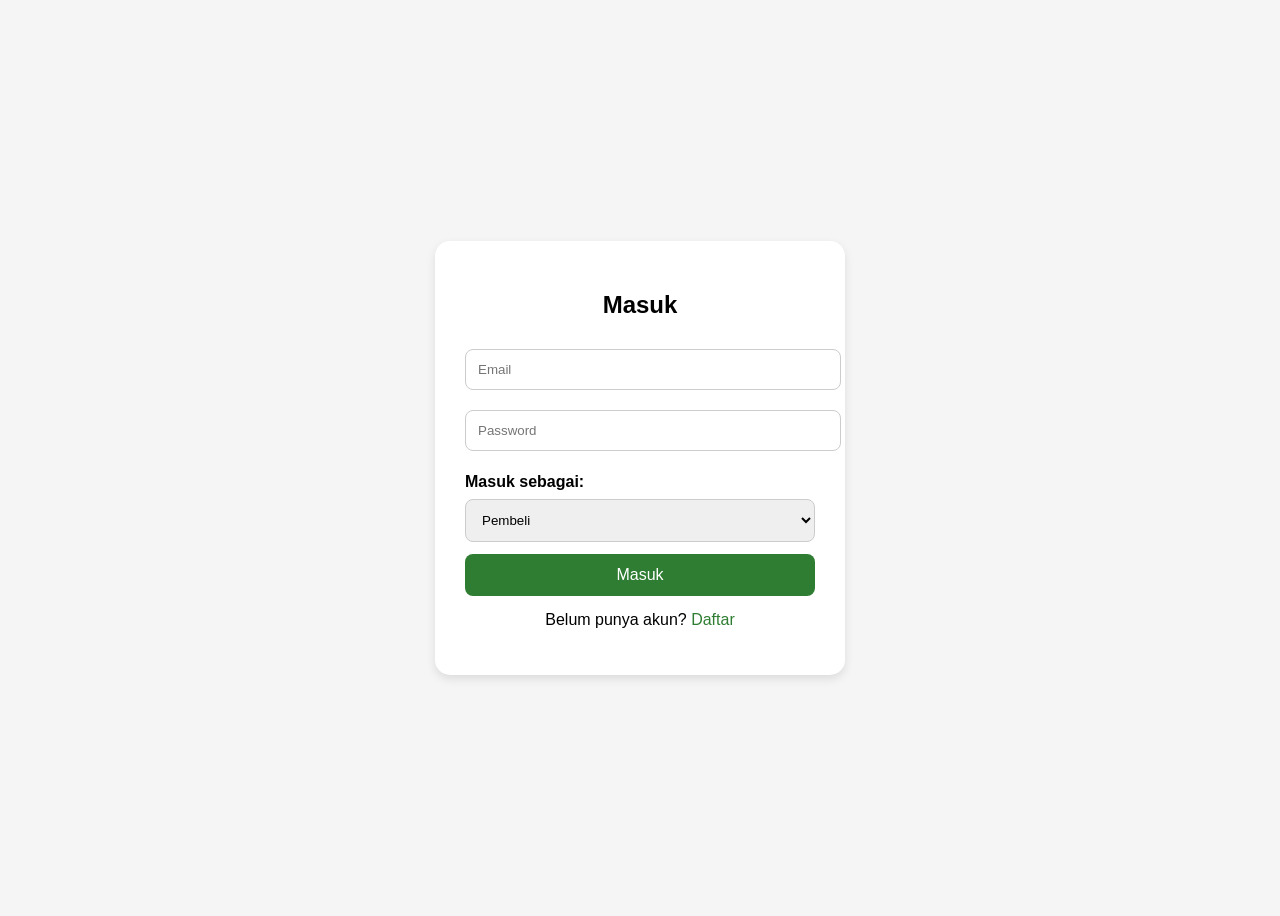
<file: login.html>
<!DOCTYPE html>
<html lang="id">
<head>
  <meta charset="UTF-8">
  <meta name="viewport" content="width=device-width, initial-scale=1.0">
  <title>Masuk - BERSENJA</title>

  <style>
    body{
      font-family: Arial, sans-serif;
      background:#f5f5f5;
      display:flex;
      justify-content:center;
      align-items:center;
      height:100vh;
    }

    .container{
      background:white;
      padding:30px;
      width:350px;
      border-radius:15px;
      box-shadow:0 4px 10px rgba(0,0,0,0.1);
    }

    h2{
      text-align:center;
      margin-bottom:20px;
    }

    input{
      width:100%;
      padding:12px;
      margin:10px 0;
      border:1px solid #ccc;
      border-radius:8px;
    }

    button{
      width:100%;
      padding:12px;
      border:none;
      border-radius:8px;
      background:#2e7d32;
      color:white;
      font-size:16px;
      cursor:pointer;
    }

    button:hover{
      opacity:0.9;
    }

    p{
      text-align:center;
      margin-top:15px;
    }

    a{
      color:#2e7d32;
      text-decoration:none;
    }
  </style>
</head>
<body>

  <div class="container">
    <h2>Masuk</h2>

    <input id="loginEmail" type="email" placeholder="Email" />
    <input type="password" placeholder="Password" />

    <div style="margin:12px 0;">
      <label style="font-weight:700;">Masuk sebagai:</label>
      <select id="loginRole" style="width:100%; padding:12px; border-radius:8px; border:1px solid #ccc; margin-top:8px;">
        <option value="pembeli">Pembeli</option>
        <option value="penjual">Penjual</option>
      </select>
    </div>

    <button class="btn-secondary" onclick="login()">Masuk</button>


    <p>Belum punya akun?
      <a href="register.html">Daftar</a>
    </p>
  </div>

  <script>
    function getUsers(){
      const raw = localStorage.getItem('bersenja_users');
      if(!raw) return [];
      try { return JSON.parse(raw) || []; } catch(e){ return []; }
    }
    function normalizeEmail(e){
      return String(e || '').trim().toLowerCase();
    }

    function isSellerSetupCompleteForEmail(email){
      const foto = localStorage.getItem('bersenja_foto_' + email);
      const umur = localStorage.getItem('bersenja_umur_' + email);
      if (foto && umur) return true;

      // fallback (data lama/global)
      const fotoGlobal = localStorage.getItem('bersenja_foto');
      const umurGlobal = localStorage.getItem('bersenja_umur');
      return !!(fotoGlobal && umurGlobal);
    }

    function countProductsForEmail(email){
      const raw = localStorage.getItem('bersenja_products');
      if(!raw) return 0;
      try {
        const list = JSON.parse(raw) || [];
        if(!Array.isArray(list)) return 0;
        return list.filter(p => (p && p.sellerEmail) === email).length;
      } catch(e){
        return 0;
      }
    }

    function login(){
      const role = document.getElementById('loginRole')?.value || 'pembeli';
      const emailInput = document.getElementById('loginEmail')?.value || '';
      const passwordInput = (document.querySelector('input[type="password"]')?.value || '').trim();

      const email = normalizeEmail(emailInput);
      if(!email || !email.includes('@')){
        alert('Email tidak valid.');
        return;
      }
      if(!passwordInput){
        alert('Password wajib diisi.');
        return;
      }

      const users = getUsers();
      const user = users.find(u => normalizeEmail(u.email) === email);
      if(!user){
        alert('Akun tidak ditemukan. Silakan daftar dulu.');
        return;
      }
      if(user.password !== passwordInput){
        alert('Password salah.');
        return;
      }

      // set session
      localStorage.setItem('bersenja_role', role);
      localStorage.setItem('bersenja_email', email);
      localStorage.setItem('bersenja_nama', (user.nama || email.split('@')[0] || 'Pengguna'));

      alert('Login berhasil!');

      if(role === 'penjual'){
        const complete = isSellerSetupCompleteForEmail(email);
        const productCount = countProductsForEmail(email);
        // jika profil belum lengkap -> start dari awal
        if(!complete){
          window.location.href = 'seller-setup.html';
          return;
        }
        // profil sudah lengkap, arahkan ke halaman penjual tetap (produk mungkin belum ada)
        window.location.href = 'seller.html';
        return;
      }

      window.location.href = 'marketplace.html';
    }

  </script>

</body>
</html>
</file>
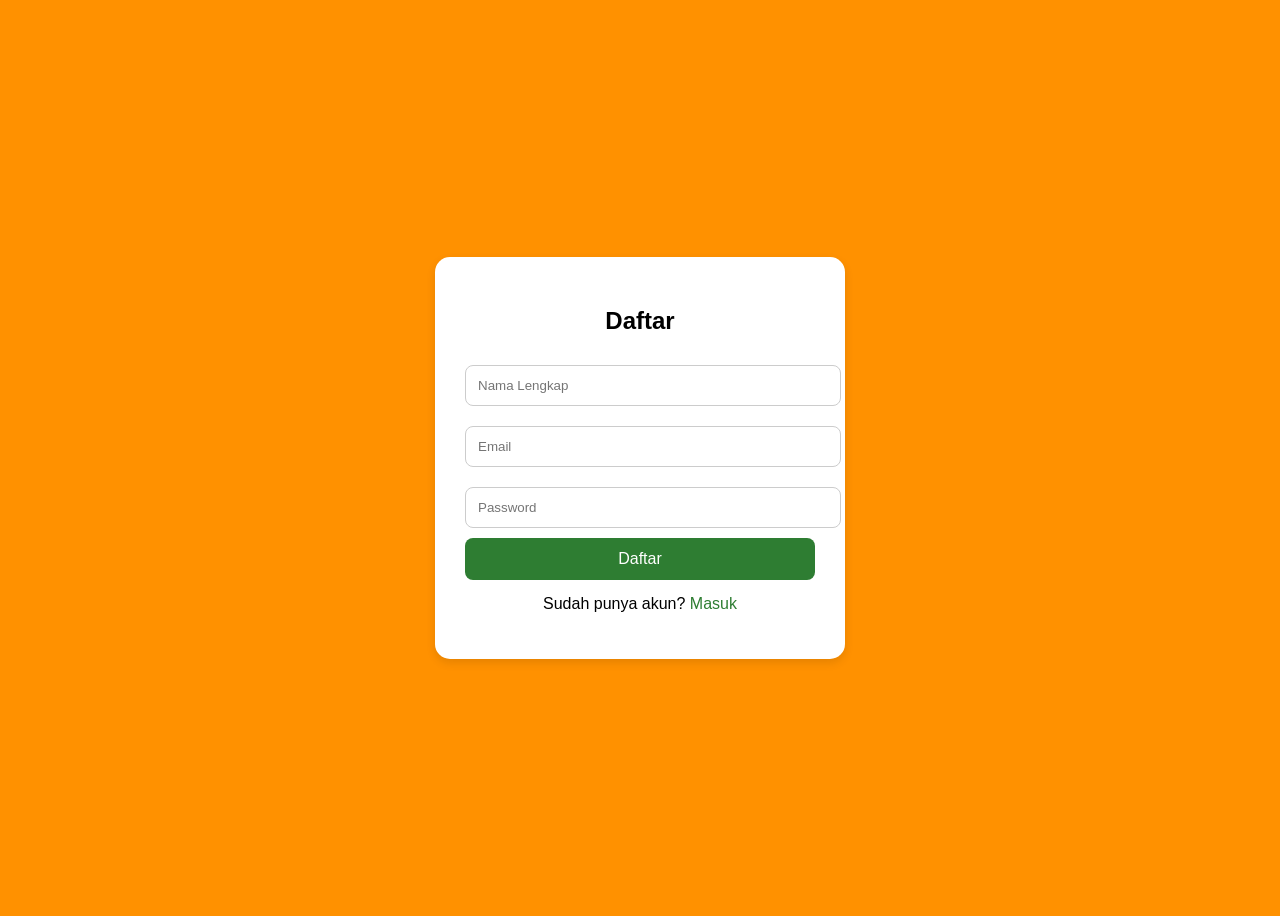
<file: register.html>
<!DOCTYPE html>
<html lang="id">
<head>
  <meta charset="UTF-8">
  <meta name="viewport" content="width=device-width, initial-scale=1.0">
  <title>Daftar - BERSENJA</title>

  <style>
    body{
      font-family: Arial, sans-serif;
      background:#ff9100;
      display:flex;
      justify-content:center;
      align-items:center;
      height:100vh;
    }

    .container{
      background:white;
      padding:30px;
      width:350px;
      border-radius:15px;
      box-shadow:0 4px 10px rgba(0,0,0,0.1);
    }

    h2{
      text-align:center;
      margin-bottom:20px;
    }

    input{
      width:100%;
      padding:12px;
      margin:10px 0;
      border:1px solid #ccc;
      border-radius:8px;
    }

    button{
      width:100%;
      padding:12px;
      border:none;
      border-radius:8px;
      background:#2e7d32;
      color:white;
      font-size:16px;
      cursor:pointer;
    }

    button:hover{
      opacity:0.9;
    }

    p{
      text-align:center;
      margin-top:15px;
    }

    a{
      color:#2e7d32;
      text-decoration:none;
    }
  </style>
</head>
<body>

  <div class="container">
    <h2>Daftar</h2>

    <input type="text" placeholder="Nama Lengkap">
    <input type="email" placeholder="Email">
    <input type="password" placeholder="Password">

    <button class="btn-primary" type="button" onclick="register()">Daftar</button>

    <p>Sudah punya akun?
      <a href="login.html">Masuk</a>
    </p>
  </div>

  <script>
    function getUsers(){
      const raw = localStorage.getItem('bersenja_users');
      if(!raw) return [];
      try { return JSON.parse(raw) || []; } catch(e){ return []; }
    }
    function setUsers(list){
      localStorage.setItem('bersenja_users', JSON.stringify(list));
    }

    function normalizeEmail(e){
      return String(e || '').trim().toLowerCase();
    }

    function register(){
      const inputs = document.querySelectorAll('input');
      const nama = (inputs[0]?.value || '').trim();
      const email = normalizeEmail(inputs[1]?.value);
      const password = (inputs[2]?.value || '').trim();

      if(!nama){ alert('Nama lengkap wajib diisi.'); return; }
      if(!email || !email.includes('@')){ alert('Email tidak valid.'); return; }
      if(!password){ alert('Password wajib diisi.'); return; }

      const users = getUsers();
      const exists = users.some(u => normalizeEmail(u.email) === email);
      if(exists){
        alert('Email sudah terdaftar. Silakan login.');
        window.location.href = 'login.html';
        return;
      }

      // default role pembeli agar tidak sembarangan masuk jadi penjual
      // (role penjual akan dipilih saat login seperti existing UI)
      users.push({
        email,
        password,
        nama,
        role: 'pembeli'
      });
      setUsers(users);

      alert('Pendaftaran berhasil!');
      window.location.href = 'login.html';
    }
  </script>

</body>
</html>
</file>
